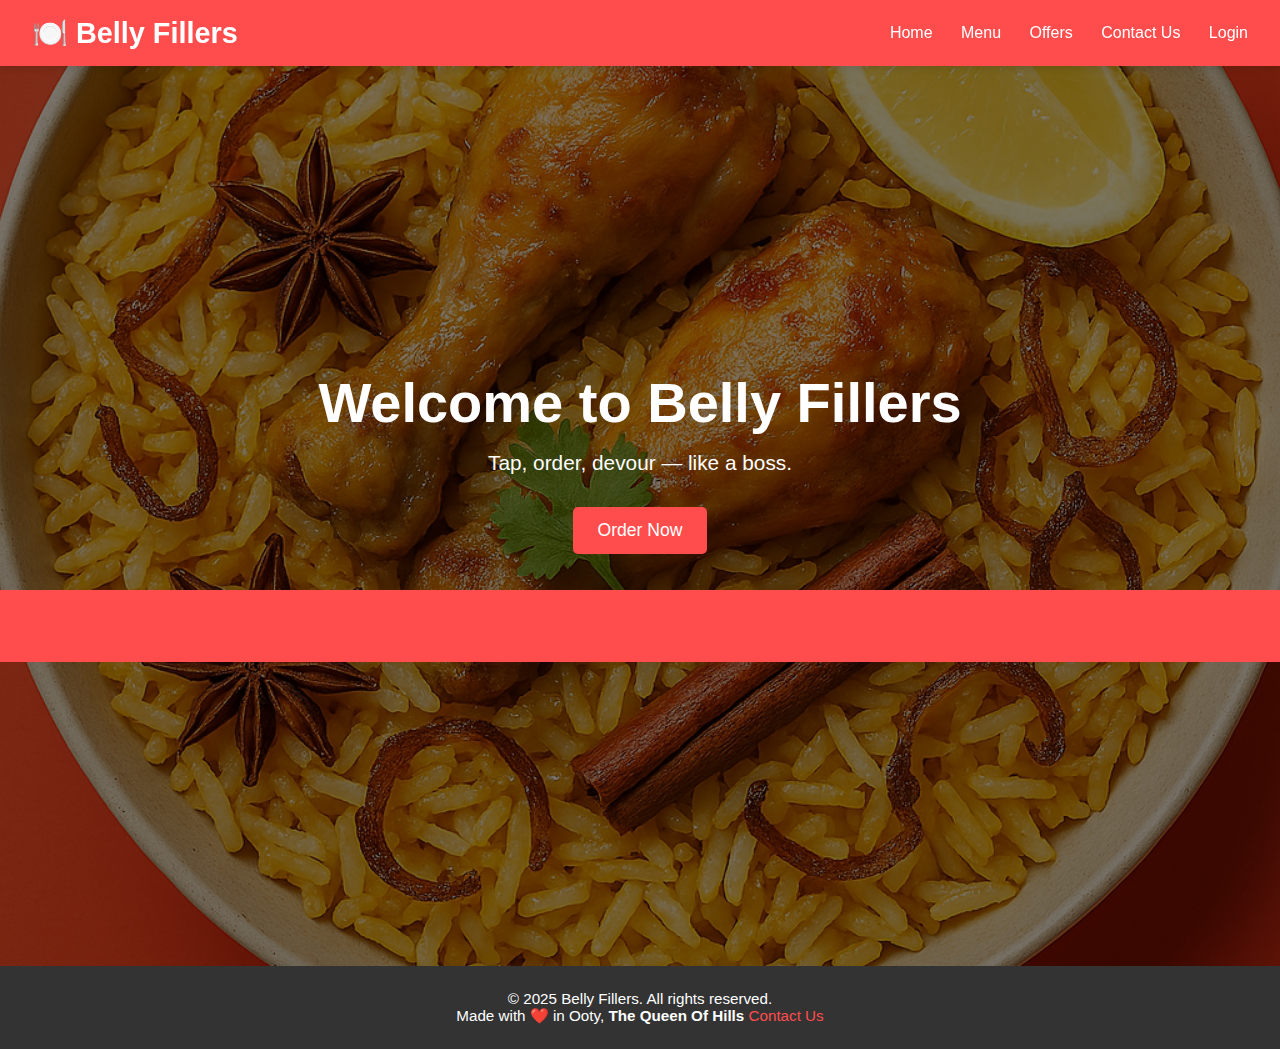
<file: index.html>
<!DOCTYPE html>
<html lang="en">
<head>
    <title>Home - Belly Fillers</title>
    <link rel="stylesheet" href="style.css">
</head>
<body>
    <header>
        <div class="logo">🍽️ Belly Fillers</div>
        <nav>
            <a href="index.html">Home</a>
            <a href="menu.html">Menu</a>
            <a href="offer.html">Offers</a>
            <a href="Contact.html">Contact Us</a>
            <a href="Login.html">Login</a>
        </nav>
    </header>

    <section class="home">
        <div class="overlay-content">
            <h1>Welcome to Belly Fillers</h1>
            <p>Tap, order, devour — like a boss.</p>
            <a href="menu.html" class="order-btn">Order Now</a><br><br>
            <div class="offer-marquee">
                <p>🎉 Today's Offer: Chicken Biriyani + Grilled Chicken for just ₹250! | 🍽️ Combo: 2 Parota + Chicken Gravy at ₹80! | 🥗 Veg Special: Veg Biriyani + Soft Drink at ₹130!</p>
            </div>
        </div>
    </section>

<footer class="site-footer">
    <div class="footer-content">
        <p>© 2025 Belly Fillers. All rights reserved.</p>
        <p>Made with ❤️ in Ooty, <strong>The Queen Of Hills</strong> <a href="Contact.html">Contact Us</a></p>
    </div>
</footer>

</body>
</html>
</file>
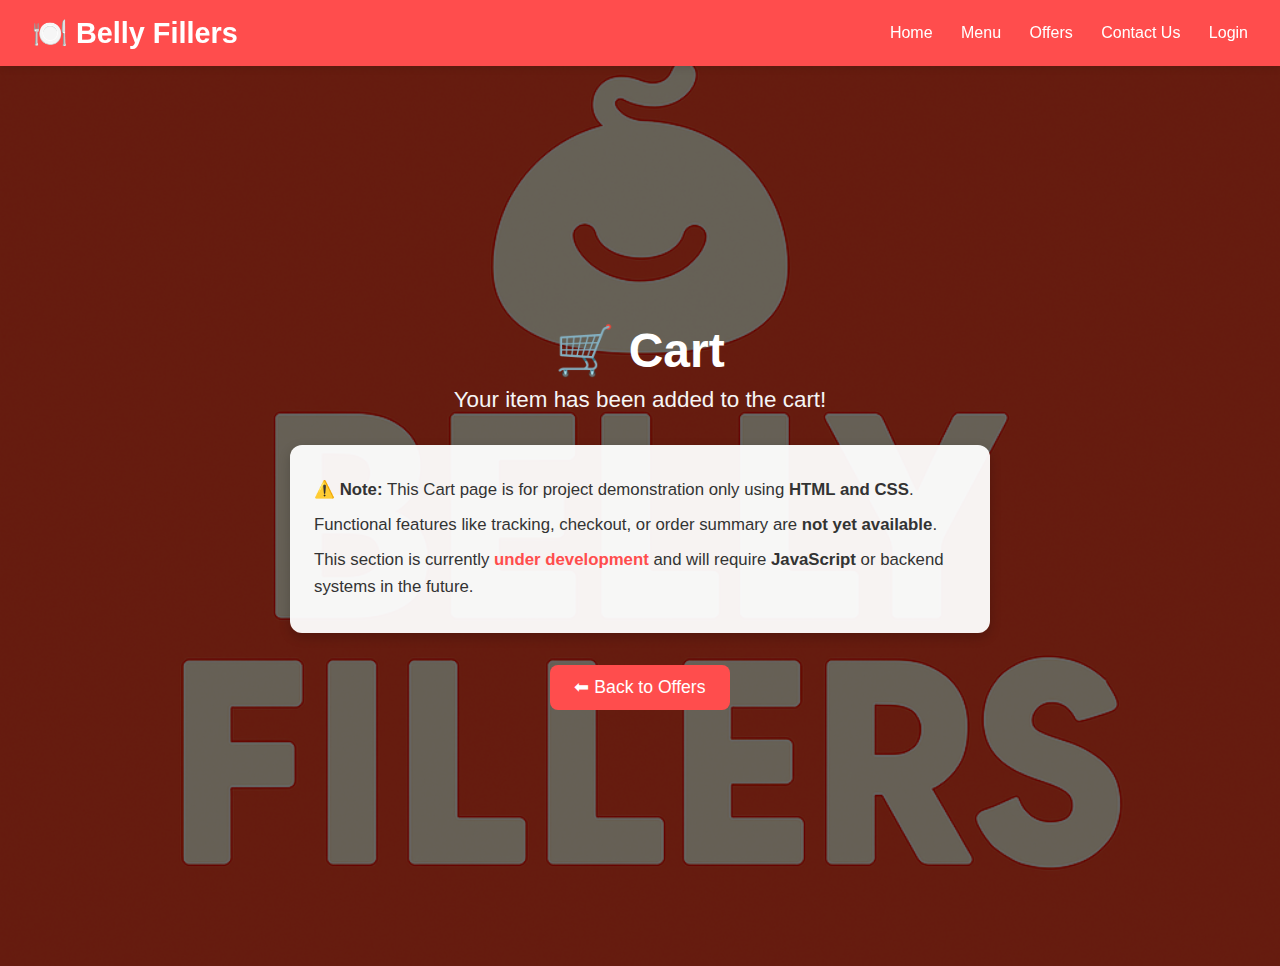
<file: cart.html>
<!DOCTYPE html>
<html lang="en">
<head>
    <title>Cart - Belly Fillers</title>
    <link rel="stylesheet" href="style.css">
</head>
<body>
    <header>
    <div class="logo">🍽️ Belly Fillers</div>
    <nav>
        <a href="index.html">Home</a>
        <a href="menu.html">Menu</a>
        <a href="offers.html">Offers</a>
        <a href="contact.html">Contact Us</a>
        <a href="Login.html">Login</a>
    </nav>
    </header>
    <section class="cart-section">
        <div class="cart-overlay">
            <h1 class="cart-heading">🛒 Cart</h1>
            <p class="cart-subtext">Your item has been added to the cart!</p>

            <div class="cart-note-box">
                <p><strong>⚠️ Note:</strong> This Cart page is for project demonstration only using <strong>HTML and CSS</strong>.</p>
                <p>Functional features like tracking, checkout, or order summary are <strong>not yet available</strong>.</p>
                <p>This section is currently <span class="dev-highlight">under development</span> and will require <strong>JavaScript</strong> or backend systems in the future.</p>
            </div>

            <a href="offer.html" class="cart-button">⬅ Back to Offers</a>
        </div>
    </section>
</body>
</html>
</file>
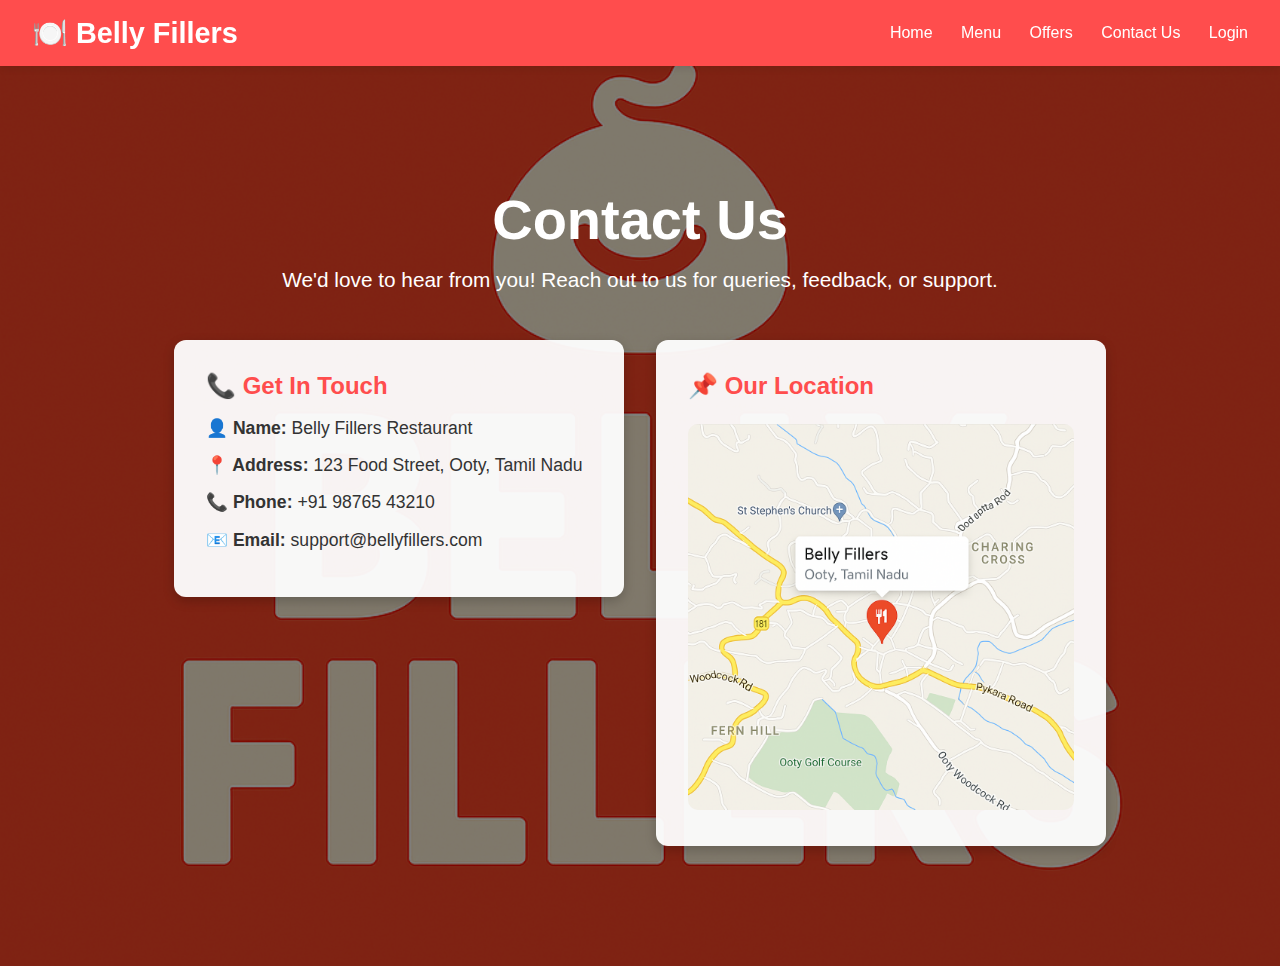
<file: Contact.html>
<!DOCTYPE html>
<html lang="en">
<head>
    <title>Contact Us - Belly Fillers</title>
    <link rel="stylesheet" href="style.css">
</head>
<body>
    <header>
        <div class="logo">🍽️ Belly Fillers</div>
        <nav>
            <a href="index.html">Home</a>
            <a href="menu.html">Menu</a>
            <a href="offer.html">Offers</a>
            <a href="Contact.html">Contact Us</a>
            <a href="Login.html">Login</a>
        </nav>
    </header>

    <section class="contact-section">
        <div class="contact-overlay">
            <h1 class="contact-heading">Contact Us</h1>
            <p class="contact-subtext">We'd love to hear from you! Reach out to us for queries, feedback, or support.</p>

            <div class="contact-container">
                <div class="contact-info-card">
                    <h2>📞 Get In Touch</h2>
                    <p><strong>👤 Name:</strong> Belly Fillers Restaurant</p>
                    <p><strong>📍 Address:</strong> 123 Food Street, Ooty, Tamil Nadu</p>
                    <p><strong>📞 Phone:</strong> +91 98765 43210</p>
                    <p><strong>📧 Email:</strong> support@bellyfillers.com</p>
                </div>

                <div class="contact-map-card">
                    <h2>📌 Our Location</h2>
                    <img src="Map.png" alt="Map showing location">
                </div>
            </div>
        </div>
    </section>
</body>
</html>
</file>
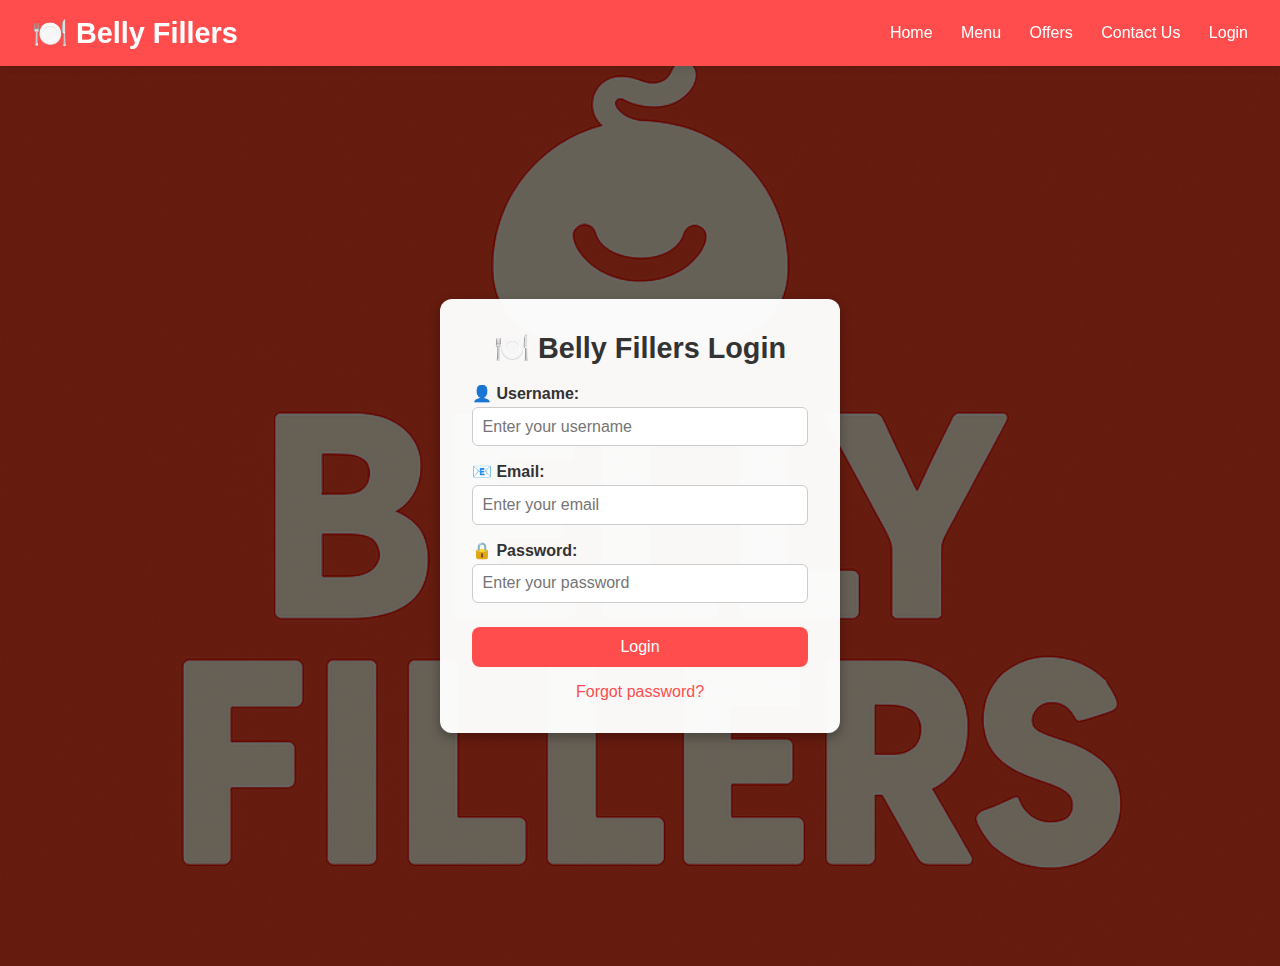
<file: Login.html>
<!DOCTYPE html>
<html lang="en">
<head>
    <title>Login - Belly Fillers</title>
    <link rel="stylesheet" href="style.css">
</head>
<body>
    <header>
        <div class="logo">🍽️ Belly Fillers</div>
        <nav>
            <a href="index.html">Home</a>
            <a href="menu.html">Menu</a>
            <a href="offer.html">Offers</a>
            <a href="Contact.html">Contact Us</a>
            <a href="Login.html">Login</a>
        </nav>
    </header>

    <section class="login-section">
        <div class="login-overlay">
            <form class="login-form" onsubmit="return validate()">
                <h1>🍽️ Belly Fillers Login</h1>
                <label for="un">👤 Username:</label>
                <input type="text" id="un" name="un" placeholder="Enter your username" required>
                <label for="email">📧 Email:</label>
                <input type="email" id="email" name="email" placeholder="Enter your email" required>
                <label for="pass">🔒 Password:</label>
                <input type="password" id="pass" name="pass" placeholder="Enter your password" required>
                <input type="submit" value="Login">
                <div class="extra-links">
                    <a href="----------">Forgot password?</a>
                </div>
            </form>
        </div>
    </section>
</body>
</html>
</file>
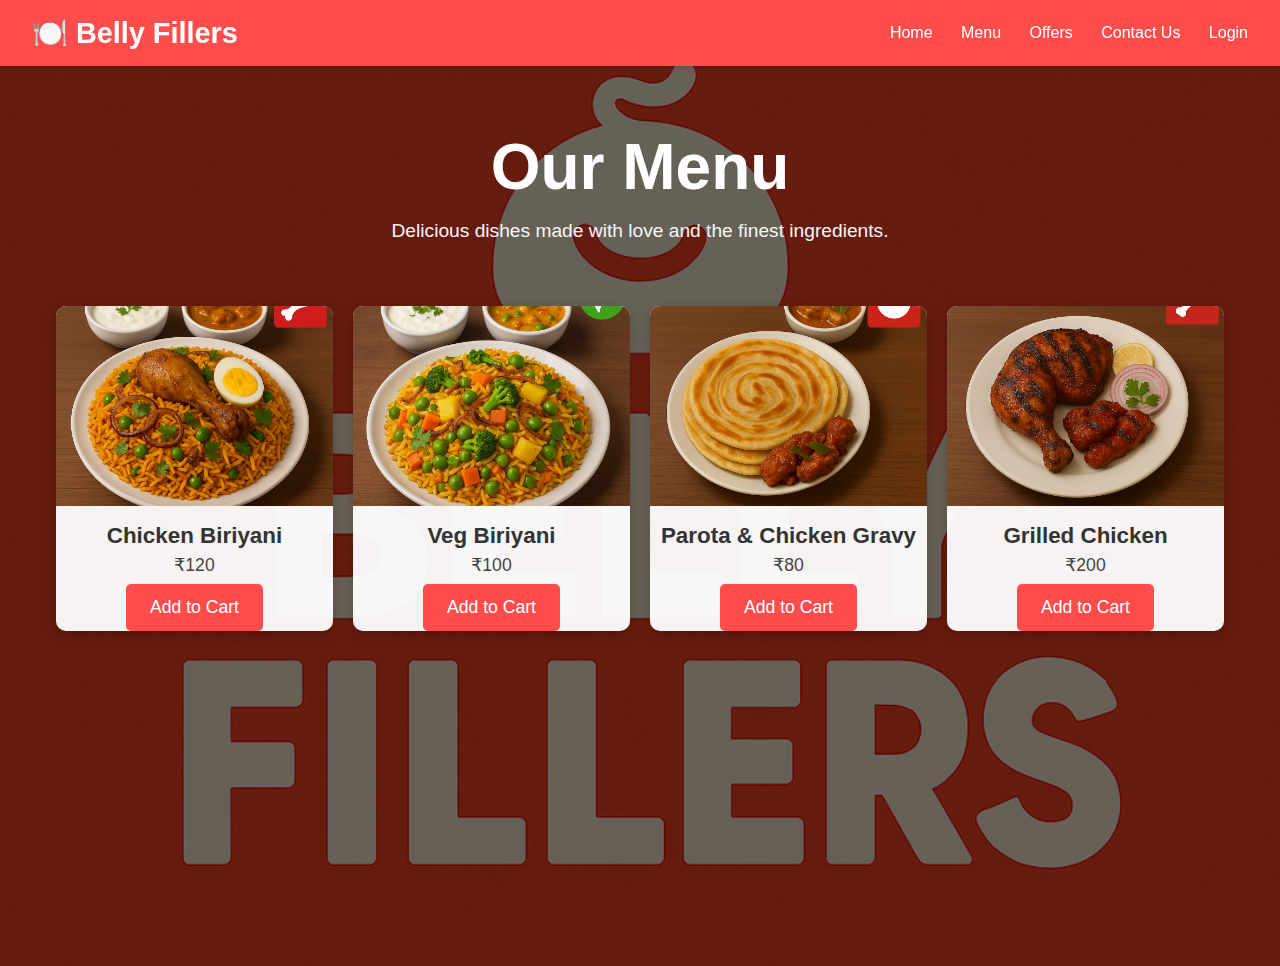
<file: menu.html>
<!DOCTYPE html>
<html lang="en">
<head>
    <title>Menu - Belly Fillers</title>
    <link rel="stylesheet" href="style.css">
</head>
<body>
    <header>
    <div class="logo">🍽️ Belly Fillers</div>
    <nav>
        <a href="index.html">Home</a>
        <a href="menu.html">Menu</a>
        <a href="offer.html">Offers</a>
        <a href="Contact.html">Contact Us</a>
        <a href="Login.html">Login</a>
    </nav>
    </header>

    <section class="menu">
    <div class="overlay-menu">
        <h1>Our Menu</h1>
        <p>Delicious dishes made with love and the finest ingredients.</p>

    <div class="menu-container">
        <div class="food-item">
        <img src="NVbiriyani.png" alt="Chicken Biriyani" />
        <h3>Chicken Biriyani</h3>
        <p class="price">₹120</p>
        <a href="cart.html" class="order-btn">Add to Cart</a>
        </div>

    <div class="food-item">
        <img src="Vbiriyani.png" alt="Veg Biriyani" />
        <h3>Veg Biriyani</h3>
        <p class="price">₹100</p>
        <a href="cart.html" class="order-btn">Add to Cart</a>
        </div>

    <div class="food-item">
        <img src="Parota.png" alt="Parota-and-Chicken-Gravy Combo" />
        <h3>Parota & Chicken Gravy</h3>
        <p class="price">₹80</p>
        <a href="cart.html" class="order-btn">Add to Cart</a>
        </div>

    <div class="food-item">
        <img src="grilled chicken.png" alt="Grilled Chicken" />
        <h3>Grilled Chicken</h3>
        <p class="price">₹200</p>
        <a href="cart.html" class="order-btn">Add to Cart</a>
        </div>
    </div>
    </div>
    </section>
</body>
</html>
</file>
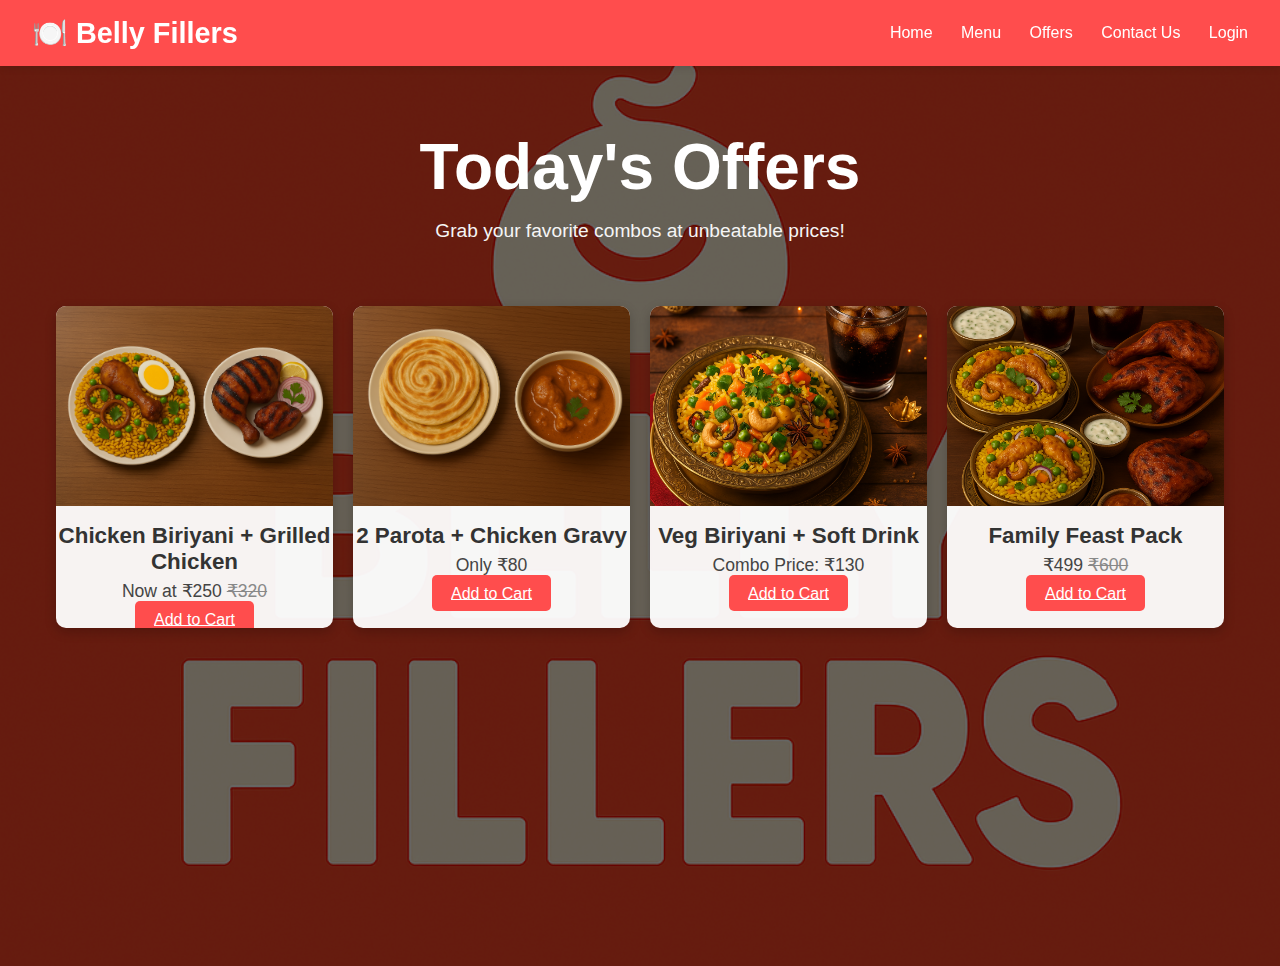
<file: offer.html>
<!DOCTYPE html>
<html lang="en">
<head>
    <title>Offers - Belly Fillers</title>
    <link rel="stylesheet" href="style.css">
</head>
<body>
    <header>
        <div class="logo">🍽️ Belly Fillers</div>
        <nav>
            <a href="index.html">Home</a>
            <a href="menu.html">Menu</a>
            <a href="offers.html">Offers</a>
            <a href="Contact.html">Contact Us</a>
            <a href="Login.html">Login</a>
        </nav>
    </header>

    <section class="offer-section">
        <div class="offer-overlay">
            <h1 class="offer-heading">Today's Offers</h1>
            <p class="offer-subtext">Grab your favorite combos at unbeatable prices!</p>

            <div class="offer-container">

                <div class="offer-card">
                    <img src="biriyani+grilled.png" alt="Chicken Biriyani + Grilled Chicken Combo">
                    <h3>Chicken Biriyani + Grilled Chicken</h3>
                    <p class="offer-price">Now at ₹250 <span style="text-decoration: line-through; color: #888;">₹320</span></p>
                    <a href="cart.html" class="offer-button">Add to Cart</a>
                </div>

                <div class="offer-card">
                    <img src="parota+gravy.png" alt="2 Parota + Chicken Gravy">
                    <h3>2 Parota + Chicken Gravy</h3>
                    <p class="offer-price">Only ₹80</p>
                    <a href="cart.html" class="offer-button">Add to Cart</a>
                </div>

                <div class="offer-card">
                    <img src="Vbiriyani+drink.png" alt="Veg Biriyani + Soft Drink">
                    <h3>Veg Biriyani + Soft Drink</h3>
                    <p class="offer-price">Combo Price: ₹130</p>
                    <a href="cart.html" class="offer-button">Add to Cart</a>
                </div>

                <div class="offer-card">
                    <img src="Family combo.png" alt="Family Pack: 2 NV Biriyani + 2 Grilled Chicken">
                    <h3>Family Feast Pack</h3>
                    <p class="offer-price">₹499 <span style="text-decoration: line-through; color: #888;">₹600</span></p>
                    <a href="cart.html" class="offer-button">Add to Cart</a>
                </div>

            </div>
        </div>
    </section>
</body>
</html>
</file>
<file: style.css>
* {
    margin: 0;
    padding: 0;
    box-sizing: border-box;
    font-family: 'Segoe UI', Tahoma, Geneva, Verdana, sans-serif;
}

body {
    background-color: #fefefe;
    color: #333;
}
header {
    display: flex;
    justify-content: space-between;
    align-items: center;
    background-color: #ff4d4d;
    padding: 1rem 2rem;
    position: sticky;
    top: 0;
    z-index: 10;
    box-shadow: 0 2px 8px rgba(0, 0, 0, 0.1);
}

.logo {
    font-size: 1.8rem;
    font-weight: bold;
    color: #fff;
}

nav a {
    margin-left: 1.5rem;
    text-decoration: none;
    color: #fff;
    font-weight: 500;
    transition: color 0.3s ease;
}

nav a:hover,
nav a.active {
    color: #ffd6d6;
}

.home {
    position: relative;
    height: 100vh;
    width: 100%;
    background: url('biriyani.png') center center / cover no-repeat;
}

.home::after {
    content: "";
    position: absolute;
    top: 0; left: 0;
    width: 100%;
    height: 100%;
    background-color: rgba(0,0,0,0.5);
}

.overlay-content {
    position: relative;
    z-index: 1;
    height: 100%;
    display: flex;
    flex-direction: column;
    justify-content: center;
    align-items: center;
    text-align: center;
    color: white;
    padding: 0 1rem;
}

.overlay-content h1 {
    font-size: 3.5rem;
    margin-bottom: 1rem;
}

.overlay-content p {
    font-size: 1.3rem;
    margin-bottom: 2rem;
}

.order-btn {
    display: inline-block;
    padding: 0.8rem 1.5rem;
    background-color: #ff4d4d;
    color: white;
    border-radius: 5px;
    font-size: 1.1rem;
    text-decoration: none;
    font-weight: 500;
    transition: background-color 0.3s ease, transform 0.2s ease;
}

.order-btn:hover {
    background-color: #e03e3e;
    transform: scale(1.05);
}

.menu {
    position: relative;
    height: 100vh;
    width: 100%;
    background: url('FoodBack.png') center center / cover no-repeat;
}

.menu::after {
    content: "";
    position: absolute;
    top: 0; left: 0;
    width: 100%;
    height: 100%;
    background-color: rgba(0,0,0,0.6);
}

.overlay-menu {
    position: relative;
    z-index: 1;
    height: 100%;
    display: flex;
    flex-direction: column;
    justify-content: flex-start;
    align-items: center;
    text-align: center;
    color: #fff;
    padding: 4rem 1rem;
}

.overlay-menu h1 {
    font-size: 4rem;
    margin-bottom: 1rem;
}

.overlay-menu p {
    font-size: 1.2rem;
    margin-bottom: 3rem;
    color: #f5f5f5;
    max-width: 700px;
}

.menu-container {
    display: grid;
    grid-template-columns: repeat(auto-fit, minmax(250px, 1fr));
    gap: 20px;
    width: 100%;
    max-width: 1200px;
    margin-top: 1rem;
    padding: 0 1rem;
}

.food-item {
    background-color: rgba(255, 255, 255, 0.95);
    border-radius: 10px;
    overflow: hidden;
    box-shadow: 0 4px 12px rgba(0,0,0,0.2);
    transition: transform 0.3s, box-shadow 0.3s;
}

.food-item:hover {
    transform: translateY(-5px);
    box-shadow: 0 6px 16px rgba(0,0,0,0.25);
}

.food-item img {
    width: 100%;
    height: 200px;
    object-fit: cover;
}

.food-item h3 {
    margin: 0.8rem 0 0.4rem;
    font-size: 1.4rem;
    color: #333;
}

.food-item .price {
    font-size: 1.1rem;
    color: #444;
    margin-bottom: 0.5rem;
}

.food-item button {
    background-color: #ff4d4d;
    color: white;
    padding: 0.6rem 1.2rem;
    border: none;
    border-radius: 5px;
    margin-bottom: 1rem;
    cursor: pointer;
    font-size: 1rem;
    transition: background-color 0.3s ease, transform 0.2s ease;
}

.food-item button:hover {
    background-color: #e03e3e;
    transform: scale(1.05);
}
.offer-marquee {
    background-color: #ff4d4d;
    color: #fff;
    overflow: hidden;
    white-space: nowrap;
    box-sizing: border-box;
    padding: 0.5rem 0;
    font-weight: 500;
}

.offer-marquee p {
    display: inline-block;
    padding-left: 100%;
    animation: marquee 15s linear infinite;
}

@keyframes marquee {
    0%   { transform: translateX(0); }
    100% { transform: translateX(-100%); }
}
.offer-marquee p:hover {
    animation-play-state: paused;
}
.offer-section {
    position: relative;
    height: 100vh;
    width: 100%;
    background: url('FoodBack.png') center center / cover no-repeat;
}

.offer-section::after {
    content: "";
    position: absolute;
    top: 0; left: 0;
    width: 100%;
    height: 100%;
    background-color: rgba(0, 0, 0, 0.6);
}

.offer-overlay {
    position: relative;
    z-index: 1;
    height: 100%;
    display: flex;
    flex-direction: column;
    justify-content: flex-start;
    align-items: center;
    text-align: center;
    color: #fff;
    padding: 4rem 1rem;
}

.offer-heading {
    font-size: 4rem;
    margin-bottom: 1rem;
}

.offer-subtext {
    font-size: 1.2rem;
    margin-bottom: 3rem;
    color: #f5f5f5;
    max-width: 700px;
}

.offer-container {
    display: grid;
    grid-template-columns: repeat(auto-fit, minmax(250px, 1fr));
    gap: 20px;
    width: 100%;
    max-width: 1200px;
    margin-top: 1rem;
    padding: 0 1rem;
}

.offer-card {
    background-color: rgba(255, 255, 255, 0.95);
    border-radius: 10px;
    overflow: hidden;
    box-shadow: 0 4px 12px rgba(0,0,0,0.2);
    transition: transform 0.3s, box-shadow 0.3s;
}

.offer-card:hover {
    transform: translateY(-5px);
    box-shadow: 0 6px 16px rgba(0,0,0,0.25);
}

.offer-card img {
    width: 100%;
    height: 200px;
    object-fit: cover;
}

.offer-card h3 {
    margin: 0.8rem 0 0.4rem;
    font-size: 1.4rem;
    color: #333;
}

.offer-price {
    font-size: 1.1rem;
    color: #444;
    margin-bottom: 0.5rem;
}

.offer-button {
    background-color: #ff4d4d;
    color: white;
    padding: 0.6rem 1.2rem;
    border: none;
    border-radius: 5px;
    margin-bottom: 1rem;
    cursor: pointer;
    font-size: 1rem;
    transition: background-color 0.3s ease, transform 0.2s ease;
}

.offer-button:hover {
    background-color: #e03e3e;
    transform: scale(1.05);
}
.contact-section {
    position: relative;
    height: 100vh;
    width: 100%;
    background: url('FoodBack.png') center center / cover no-repeat;
}

.contact-section::after {
    content: "";
    position: absolute;
    top: 0; left: 0;
    width: 100%;
    height: 100%;
    background-color: rgba(0,0,0,0.5);
}

.contact-overlay {
    position: relative;
    z-index: 1;
    height: 100%;
    display: flex;
    flex-direction: column;
    justify-content: center;
    align-items: center;
    text-align: center;
    color: white;
    padding: 0 1rem;
}

.contact-heading {
    font-size: 3.5rem;
    margin-bottom: 1rem;
}

.contact-subtext {
    font-size: 1.3rem;
    margin-bottom: 2rem;
}

.contact-container {
    display: flex;
    flex-wrap: wrap;
    gap: 2rem;
    justify-content: center;
    align-items: flex-start;
    max-width: 1000px;
    width: 100%;
    margin-top: 1rem;
}
.contact-info-card,
.contact-map-card {
    background-color: rgba(255, 255, 255, 0.95);
    color: #333;
    padding: 2rem;
    border-radius: 12px;
    box-shadow: 0 4px 12px rgba(0, 0, 0, 0.2);
    flex: 1 1 300px;
    max-width: 450px;
    text-align: left;
}

.contact-info-card h2,
.contact-map-card h2 {
    color: #ff4d4d;
    margin-bottom: 1rem;
    font-size: 1.5rem;
}

.contact-info-card p {
    margin-bottom: 0.8rem;
    font-size: 1.1rem;
    line-height: 1.4;
}

.contact-map-card img {
    width: 100%;
    border-radius: 10px;
    margin-top: 0.5rem;
}
.cart-section {
    position: relative;
    height: 100vh;
    width: 100%;
    background: url('FoodBack.png') center center / cover no-repeat;
}

.cart-section::after {
    content: "";
    position: absolute;
    top: 0; left: 0;
    width: 100%;
    height: 100%;
    background-color: rgba(0, 0, 0, 0.6);
}

.cart-overlay {
    position: relative;
    z-index: 1;
    height: 100%;
    display: flex;
    flex-direction: column;
    justify-content: center;
    align-items: center;
    text-align: center;
    padding: 0 1.5rem;
    color: #fff;
}

.cart-heading {
    font-size: 3rem;
    margin-bottom: 0.5rem;
    color: #fff;
}

.cart-subtext {
    font-size: 1.4rem;
    margin-bottom: 2rem;
    color: #f5f5f5;
}

.cart-note-box {
    background-color: rgba(255, 255, 255, 0.95);
    color: #333;
    max-width: 700px;
    padding: 1.5rem;
    border-radius: 12px;
    margin-bottom: 2rem;
    box-shadow: 0 4px 12px rgba(0,0,0,0.2);
    text-align: left;
    line-height: 1.6;
}

.cart-note-box p {
    margin: 0.5rem 0;
    font-size: 1.05rem;
}

.dev-highlight {
    color: #ff4d4d;
    font-weight: bold;
}

.cart-button {
    background-color: #ff4d4d;
    color: white;
    padding: 0.75rem 1.5rem;
    border: none;
    border-radius: 8px;
    font-size: 1.1rem;
    text-decoration: none;
    transition: background-color 0.3s ease, transform 0.2s ease;
}

.cart-button:hover {
    background-color: #e03e3e;
    transform: scale(1.05);
}
.site-footer {
    background-color: #333;
    color: #fff;
    text-align: center;
    padding: 1.5rem 1rem;
    font-size: 0.95rem;
    position: relative;
    bottom: 0;
    width: 100%;
}

.footer-content a {
    color: #ff4d4d;
    text-decoration: none;
    font-weight: 500;
}

.footer-content a:hover {
    text-decoration: underline;
}
.login-section {
    position: relative;
    height: 100vh;
    width: 100%;
    background: url('FoodBack.png') center center / cover no-repeat;
}

.login-section::after {
    content: "";
    position: absolute;
    top: 0; left: 0;
    width: 100%;
    height: 100%;
    background-color: rgba(0, 0, 0, 0.6);
}

.login-overlay {
    position: relative;
    z-index: 1;
    height: 100%;
    display: flex;
    justify-content: center;
    align-items: center;
    padding: 1rem;
}

.login-form {
    background-color: rgba(255, 255, 255, 0.97);
    padding: 2rem;
    border-radius: 12px;
    max-width: 400px;
    width: 100%;
    box-shadow: 0 4px 12px rgba(0,0,0,0.3);
    text-align: left;
}

.login-form h1 {
    margin-bottom: 1.2rem;
    font-size: 1.8rem;
    text-align: center;
    color: #333;
}

.login-form label {
    display: block;
    margin-top: 1rem;
    margin-bottom: 0.25rem;
    font-weight: bold;
    color: #333;
}

.login-form input[type="text"],
.login-form input[type="email"],
.login-form input[type="password"] {
    width: 100%;
    padding: 0.6rem;
    border-radius: 6px;
    border: 1px solid #ccc;
    font-size: 1rem;
}

.login-form input[type="submit"] {
    margin-top: 1.5rem;
    background-color: #ff4d4d;
    color: white;
    padding: 0.7rem 1rem;
    border: none;
    border-radius: 8px;
    font-size: 1rem;
    width: 100%;
    transition: background-color 0.3s ease, transform 0.2s ease;
}

.login-form input[type="submit"]:hover {
    background-color: #e03e3e;
    transform: scale(1.03);
}

.extra-links {
    margin-top: 1rem;
    text-align: center;
}

.extra-links a {
    color: #ff4d4d;
    text-decoration: none;
}

.extra-links a:hover {
    text-decoration: underline;
}
</file>
